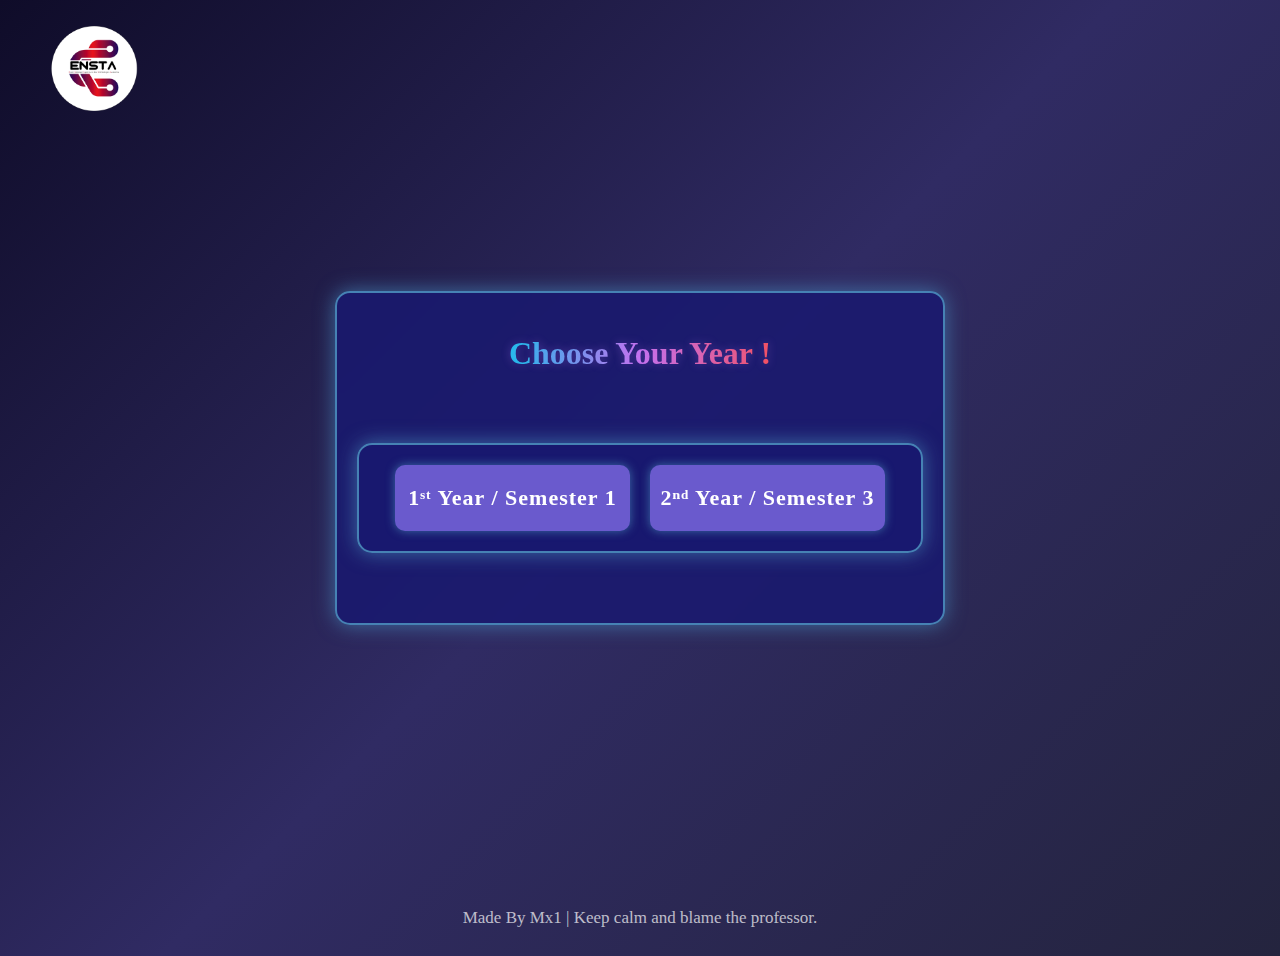
<file: index.html>
<!DOCTYPE html>
<html lang="en">
<head>
    <meta charset="UTF-8" />
    <meta name="viewport" content="width=device-width, initial-scale=1.0">
    <title>ENSTA CS GPA Calculator</title>
    <link rel="stylesheet" href="styles.css" />
    <link rel="icon" type="image/x-icon" href="titleee.ico" />
    <link href="https://fonts.googleapis.com/css2?family=Cinzel:wght@600&display=swap" rel="stylesheet" />
    <link href="https://fonts.googleapis.com/css2?family=EB+Garamond&display=swap" rel="stylesheet" />
    <link href="https://fonts.googleapis.com/css2?family=DM+Sans:wght@400;500&display=swap" rel="stylesheet" />
    <link href="https://fonts.googleapis.com/css2?family=Libre+Baskerville&display=swap" rel="stylesheet" />
    <style>
        .choice-container {
    display: flex;
    flex-wrap: wrap;
    justify-content: center;
    align-items: center;
    gap: 20px;
    max-width: 600px;
    margin: 50px auto;
    padding: 20px;
    background: rgba(25, 25, 112, 0.85);
    border-radius: 15px;
    box-shadow: 0 0 20px rgba(70, 130, 180, 0.8);
    border: 2px solid #4682b4;
    backdrop-filter: blur(10px);
}

.choice-btn {
    font-family: "Goudy Old Style", Garamond, serif;
    font-weight: 600;
    font-size: 22px;
    letter-spacing: 1px;
    padding: 20px;
    background-color: #6a5acd;
    color: white;
    border: none;
    border-radius: 10px;
    cursor: pointer;
    box-shadow: 0 0 10px rgba(70, 130, 180, 0.8);
    transition: all 0.3s ease;
    display: flex;
    justify-content: center;
    align-items: center;
    gap: 5px;
    flex-wrap: wrap;
    white-space: nowrap;
     text-transform: capitalize;

}
.choice-btn sup {
    font-size: 0.6em;
}

.small-text {
    font-weight: normal;
    font-size: 0.95em;
    text-transform: none;
}

@media (min-width: 600px) {
    .choice-btn {
        flex: 0 0 45%;
        max-width: 45%;
    }
}
    </style>
</head>
<body>
    <div class="logo-container">
        <a href="index.html">
            <img src="Ensta Circle.png" alt="ENSTA Logo" />
        </a>
    </div>

    <div class="container">
        <h1>Choose Your Year !</h1>
        
        <div class="choice-container">
            <button class="choice-btn" onclick="location.href='first-year-1st-sem.html'">1ˢᵗ Year / Semester 1</button>
            <button class="choice-btn" onclick="location.href='second-year-3rd-sem.html'">2ⁿᵈ Year / Semester 3</button>
        </div>
    </div>



    <footer>Made By Mx1 | Keep calm and blame the professor.</footer>
    <script src="script.js"></script>
</body>
</html>
</file>
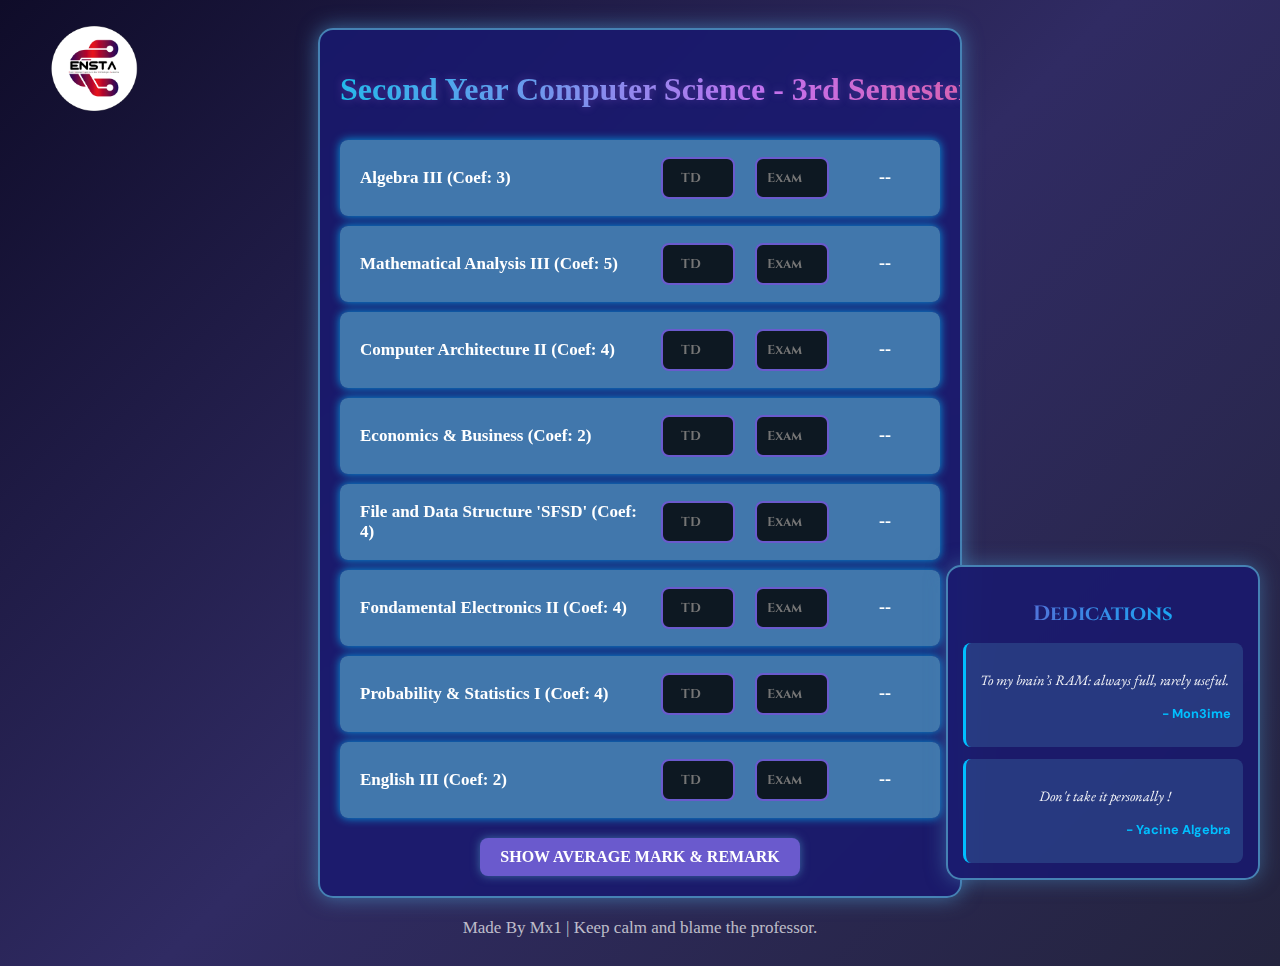
<file: second-year-3rd-sem.html>
<!DOCTYPE html>
<html lang="en">
<head>
    <meta charset="UTF-8">
    <meta name="viewport" content="width=device-width, initial-scale=1.0">
    <title>2nd Year CS GPA Calculator</title>
    <link rel="stylesheet" href="styles.css">
    <link rel="icon" type="image/x-icon" href="titleee.ico">
    <link href="https://fonts.googleapis.com/css2?family=Cinzel:wght@600&display=swap" rel="stylesheet">
    <link href="https://fonts.googleapis.com/css2?family=EB+Garamond&display=swap" rel="stylesheet">
    <link href="https://fonts.googleapis.com/css2?family=DM+Sans:wght@400;500&display=swap" rel="stylesheet">
    <div class="container">
        <h1>Second Year Computer Science - 3rd Semester GPA Calculator</h1>
        <div id="inputs"></div>
        <div id="result"></div>
        <button id="showRemarkBtn">Show Average Mark & Remark</button>
    </div>
    
    <div class="popup-overlay" id="remarkPopup">
        <div class="popup-content">
            <button class="close-popup" id="closePopupBtn">&times;</button>
            <h2>Your Average Remark</h2>
            <div class="popup-message" id="popupMessage">
            </div>
            <div class="module-averages" id="moduleAverages">
            </div>
        </div>
    </div>
    
    <div class="logo-container">
        <a href="index.html">
        <img src="Ensta Circle.png" alt="ENSTA Logo">
        </a>
    </div>
    <div class="dedications-section">
        <h2>Dedications</h2>
        <div id="dedication-container">
            <div class="dedication-item active" id="dedication-1"></div>
            <div class="dedication-item active" id="dedication-2"></div>
        </div>
    </div>
    <footer>Made By Mx1 | Keep calm and blame the professor.</footer>
    <script src="2nd-year-script.js"></script>
</body>
</html>
</file>
<file: styles.css>
body {
    font-family: "Goudy Old Style", Garamond, serif;
    text-align: center;
    background: linear-gradient(135deg, #0f0c29, #302b63, #24243e);
    color: white;
    padding: 20px;
    animation: fadeIn 1s ease-in-out;
    min-height: 100vh;
    display: flex;
    flex-direction: column;
    justify-content: space-between;
}
html {
    scrollbar-color: rgba(106, 90, 205, 0.5) transparent;
    scrollbar-width: thin;
    text-rendering: optimizeLegibility;
    -webkit-font-smoothing: antialiased;
}

.logo-container {
    position: absolute;
    top: 26px;
    left: 50px;
}

.logo-container img {
    width: 90px;
    height: auto;
    transition: transform 0.3s ease-in-out;
    cursor: pointer;
}

.logo-container img:hover {
    transform: scale(1.1);
}

.container {
    max-width: 600px;
    margin: auto;
    background: rgba(25, 25, 112, 0.85);
    padding: 20px;
    border-radius: 15px;
    box-shadow: 0 0 20px rgba(70, 130, 180, 0.8);
    backdrop-filter: blur(10px);
    animation: slideIn 1s ease-in-out;
    border: 2px solid #4682b4;
    overflow: hidden;
}

.choice-container {
    display: flex;
    justify-content: space-between;
    align-items: center;
    max-width: 600px;
    margin: 150px auto 0 auto;
    padding: 20px;
    background: rgba(25, 25, 112, 0.85);
    border-radius: 15px;
    box-shadow: 0 0 20px rgba(70, 130, 180, 0.8);
    border: 2px solid #4682b4;
    backdrop-filter: blur(10px);
}

h1 {
    position: relative;
    display: inline-block;
    white-space: nowrap;
    animation: slowReveal 5s linear infinite;
    background: linear-gradient(90deg, #12c2e9, #c471ed, #f64f59);
    -webkit-background-clip: text;
    -webkit-text-fill-color: transparent;
    text-shadow: 0 0 10px rgba(198, 118, 255, 0.3);
}

.module {
    display: flex;
    align-items: center;
    justify-content: space-between;
    background: rgba(70, 130, 180, 0.9);
    padding: 12px 20px;
    margin: 10px 0;
    border-radius: 8px;
    transition: transform 0.3s ease-in-out, box-shadow 0.3s ease-in-out;
    box-shadow: 0 0 10px rgba(0, 191, 255, 0.8);
    flex-wrap: wrap;
}

.module-name {
    flex: 2;
    font-weight: bold;
    font-size: 17px;
    text-align: left;
    color: #ffffff;
    word-wrap: break-word;
    white-space: normal;
}

.module-inputs {
    flex: 1.5;
    display: flex;
    gap: 10px;
    justify-content: center;
    flex-wrap: wrap;
}

.module-average {
    flex: 0.5;
    font-weight: bold;
    font-size: 18px;
    color: #ffffff;
    text-align: center;
}

input {
    width: 50px;
    padding: 10px;
    margin: 5px;
    text-align: center;
    border-radius: 8px;
    border: 2px solid #6a5acd;
    outline: none;
    font-size: 13px;
    background: rgba(0, 0, 0, 0.8);
    color: #00fbff;
    font-weight: bold;
    transition: transform 0.3s ease-in-out, box-shadow 0.3s ease-in-out;
    font-family: 'Cinzel', serif;
}

input:focus {
    transform: scale(1.1);
    box-shadow: 0 0 10px #6a5acd;
}

button {
    background-color: #6a5acd;
    color: white;
    padding: 10px 20px;
    border: none;
    border-radius: 8px;
    font-size: 16px;
    font-weight: bold;
    text-transform: uppercase;
    cursor: pointer;
    box-shadow: 0 0 10px rgba(70, 130, 180, 0.8);
    transition: background-color 0.3s ease, box-shadow 0.3s ease;
    font-family: "Goudy Old Style", Garamond, serif;
}

button:hover {
    background-color: #00bfff;
    box-shadow: 0 0 15px rgba(0, 191, 255, 1);
}

.choice-btn {
    width: 45%;
    padding: 20px;
    font-size: 20px;
    font-weight: bold;
    text-transform: uppercase;
    background-color: #6a5acd;
    color: white;
    border: none;
    border-radius: 10px;
    cursor: pointer;
    box-shadow: 0 0 10px rgba(70, 130, 180, 0.8);
    transition: all 0.3s ease;
    font-family: 'Cinzel', serif;
}

.choice-btn:hover {
    background-color: #00bfff;
    box-shadow: 0 0 15px rgba(0, 191, 255, 1);
}

#result {
    margin-top: 20px;
    font-size: 24px;
    font-weight: bold;
    color: #00bfff;
    opacity: 0;
    transition: opacity 0.5s ease-in-out;
}

.show-result {
    opacity: 1 !important;
}

.popup-overlay {
    position: fixed;
    top: 0;
    left: 0;
    right: 0;
    bottom: 0;
    background-color: rgba(15, 12, 41, 0.9);
    backdrop-filter: blur(8px);
    display: flex;
    justify-content: center;
    align-items: center;
    z-index: 1000;
    opacity: 0;
    visibility: hidden;
    transition: all 0.4s cubic-bezier(0.32, 0.08, 0.24, 1);
}

.popup-overlay.active {
    opacity: 1;
    visibility: visible;
}

.popup-content {
    background: linear-gradient(135deg, rgba(42, 39, 99, 0.95), rgba(26, 25, 85, 0.95));
    padding: 30px;
    border-radius: 15px;
    box-shadow: 0 0 30px rgba(106, 90, 205, 0.6);
    width: 90%;
    max-width: 500px;
    text-align: center;
    position: relative;
    border: 2px solid #6a5acd;
    backdrop-filter: blur(5px);
    transform: translateY(20px);
    transition: transform 0.4s cubic-bezier(0.32, 0.08, 0.24, 1);
    animation: popIn 0.5s ease-out forwards;
}

.popup-overlay.active .popup-content {
    transform: translateY(0);
}

.popup-content h2 {
    background: linear-gradient(90deg, #6a5acd, #00bfff);
    -webkit-background-clip: text;
    -webkit-text-fill-color: transparent;
    font-size: 24px;
    margin-bottom: 20px;
    text-transform: uppercase;
    letter-spacing: 1px;
}

.popup-message {
    font-size: 18px;
    line-height: 1.6;
    color: #ffffff;
    margin-bottom: 25px;
    padding: 15px;
    background: rgba(0, 0, 0, 0.2);
    border-radius: 8px;
    border-left: 3px solid #00bfff;
}

.module-averages {
    margin-top: 20px;
    background: rgba(70, 130, 180, 0.2);
    padding: 15px;
    border-radius: 8px;
}

.module-average-item {
    display: flex;
    justify-content: space-between;
    padding: 8px 0;
    border-bottom: 1px solid rgba(106, 90, 205, 0.3);
}

.close-popup {
    position: absolute;
    top: 15px;
    right: 15px;
    background: none;
    border: none;
    color: #00bfff;
    font-size: 28px;
    cursor: pointer;
    transition: all 0.3s ease;
    width: 40px;
    height: 40px;
    display: flex;
    align-items: center;
    justify-content: center;
    border-radius: 50%;
}

.close-popup:hover {
    color: #ff4d4d;
    transform: rotate(90deg);
    background: rgba(255, 255, 255, 0.1);
}

.dedications-section {
    position: fixed;
    right: 20px;
    bottom: 20px;
    width: 280px;
    background: rgba(25, 25, 112, 0.85);
    backdrop-filter: blur(12px);
    border-radius: 15px;
    padding: 15px;
    border: 2px solid #4682b4;
    box-shadow: 0 0 20px rgba(70, 130, 180, 0.6);
    z-index: 100;
    animation: fadeInRight 1s ease-out;
}

.dedications-section h2 {
    background: linear-gradient(90deg, #6a5acd, #00bfff);
    -webkit-background-clip: text;
    -webkit-text-fill-color: transparent;
    font-size: 1.3rem;
    margin-bottom: 15px;
    text-align: center;
    font-family: 'Cinzel', serif;
}

#dedication-container {
    display: flex;
    flex-direction: column;
    gap: 12px;
}

.dedication-item {
    background: rgba(70, 130, 180, 0.3);
    padding: 12px;
    border-radius: 8px;
    border-left: 3px solid #00bfff;
    opacity: 0;
    transform: translateY(10px);
    transition: all 0.6s ease;
}

.dedication-item.active {
    opacity: 1;
    transform: translateY(0);
}

.dedication-text {
    font-style: italic;
    color: rgba(255, 255, 255, 0.95);
    line-height: 1.5;
    font-size: 0.9rem;
    font-family: 'EB Garamond', serif;
}

.dedication-author {
    text-align: right;
    color: #00bfff;
    font-weight: bold;
    margin-top: 8px;
    font-size: 0.8rem;
    font-family: 'DM Sans', sans-serif;
}

footer {
    margin-top: 20px;
    font-size: 17px;
    color: rgba(255, 255, 255, 0.7);
}

::-webkit-scrollbar {
    width: 8px;
    height: 8px;
}

::-webkit-scrollbar-track {
    background: transparent;
}

::-webkit-scrollbar-thumb {
    background: rgba(106, 90, 205, 0.5);
    border-radius: 10px;
    border: 2px solid transparent;
    background-clip: padding-box;
    box-shadow: inset 0 0 6px rgba(106, 90, 205, 0.5);
}

::-webkit-scrollbar-thumb:hover {
    background: rgba(106, 90, 205, 0.8);
}

.dedications-section::-webkit-scrollbar {
    width: 6px;
}

.dedications-section::-webkit-scrollbar-thumb {
    background: rgba(0, 191, 255, 0.5);
}

@keyframes popIn {
    0% {
        opacity: 0;
        transform: scale(0.8) translateY(20px);
    }
    100% {
        opacity: 1;
        transform: scale(1) translateY(0);
    }
}

@keyframes fadeIn {
    from { opacity: 0; }
    to { opacity: 1; }
}

@keyframes slideIn {
    from { opacity: 0; transform: translateY(-20px); }
    to { opacity: 1; transform: translateY(0); }
}

@keyframes slowReveal {
    0% { transform: translateX(100%); opacity: 0; }
    20% { opacity: 1; }
    80% { opacity: 1; }
    100% { transform: translateX(-100%); opacity: 0; }
}

@keyframes fadeInRight {
    from { opacity: 0; transform: translateX(30px); }
    to { opacity: 1; transform: translateX(0); }
}

@media (max-width: 768px) {
    .dedications-section {
        position: static;
        width: 90%;
        margin: 20px auto;
        animation: none;
    }

    .dedication-item {
        opacity: 1;
        transform: none;
    }

    .choice-container {
        flex-direction: column;
        gap: 15px;
        margin-top: 80px;
    }

    .choice-btn {
        width: 100%;
    }

    .container {
        width: 95%;
        padding: 15px;
    }

    .logo-container {
        position: static;
        margin-bottom: 20px;
    }

    .module {
        flex-direction: column;
        align-items: flex-start;
        gap: 10px;
    }

    .module-inputs {
        justify-content: flex-start;
    }

    .module-average {
        text-align: left;
    }
}

@media (min-width: 1600px) {
    .container {
        max-width: 700px;
    }
}
</file>
